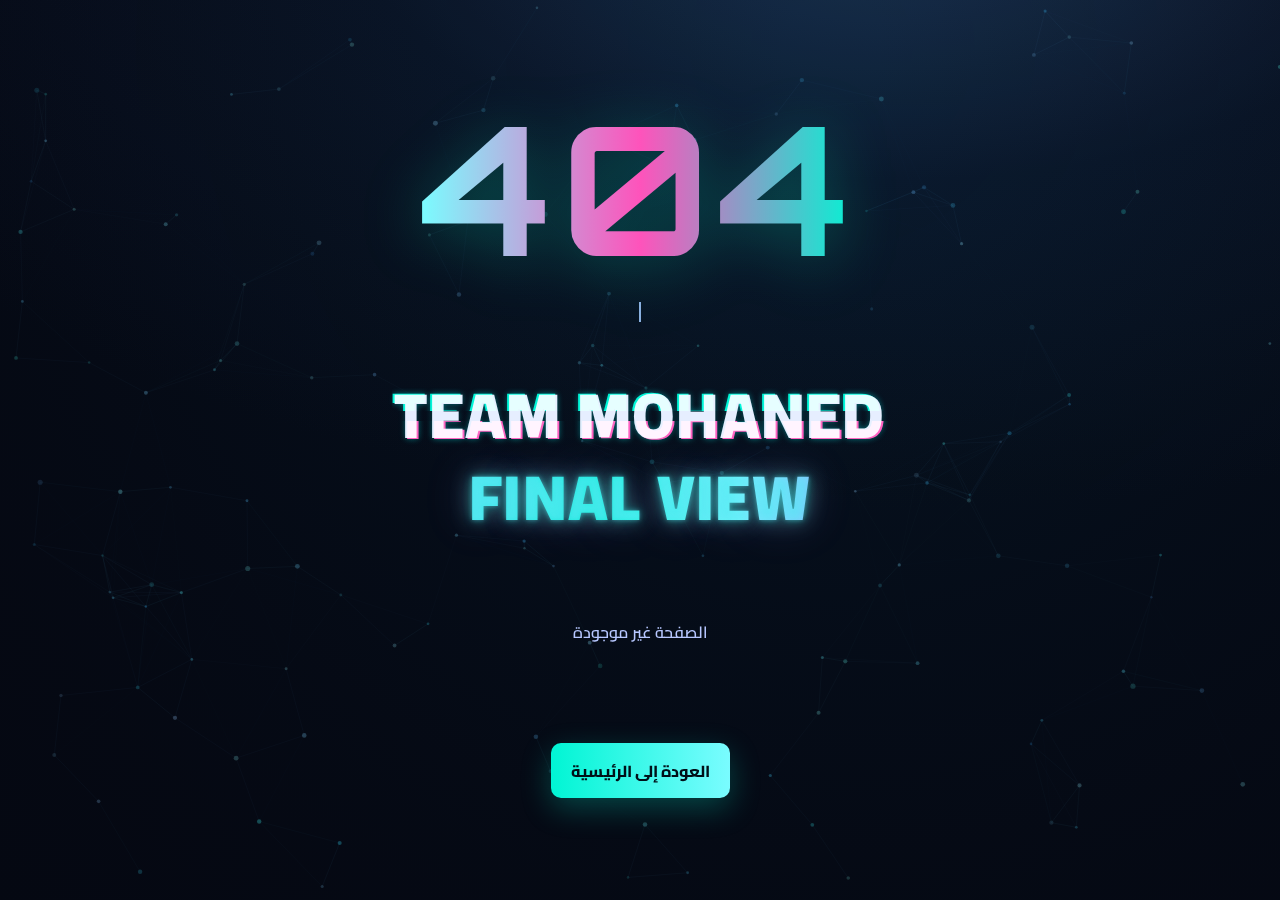
<file: pages/404/index.html>
<!doctype html>
<html lang="ar" dir="rtl">
  <head>
    <meta charset="utf-8" />
    <meta name="viewport" content="width=device-width, initial-scale=1" />
    <title>404 | Not Found</title>
    <meta name="description" content="صفحة 404 احترافية مع أنيميشن قوي لاسم Team Mohaned و Final View" />
    <link rel="preconnect" href="https://fonts.googleapis.com" />
    <link rel="preconnect" href="https://fonts.gstatic.com" crossorigin />
    <link href="https://fonts.googleapis.com/css2?family=Cairo:wght@300;600;800;1000&family=Orbitron:wght@600;800&display=swap" rel="stylesheet" />
    <link rel="stylesheet" href="./style.css" />
  </head>
  <body>
    <canvas id="particles"></canvas>

    <main class="wrap">
      <h1 class="code" aria-label="404">404
        <span class="notfound" aria-hidden="true">not found</span>
      </h1>

      <section class="names" aria-label="Brand Names">
        <div class="name glitch" data-text="Team Mohaned">Team Mohaned</div>
        <div class="name neon">Final View</div>
      </section>

      <p class="subtitle">الصفحة غير موجودة</p>

      <a class="btn" href="../../index.html" aria-label="العودة إلى الرئيسية">العودة إلى الرئيسية</a>
    </main>

    <script src="./script.js"></script>
  </body>
</html>
</file>
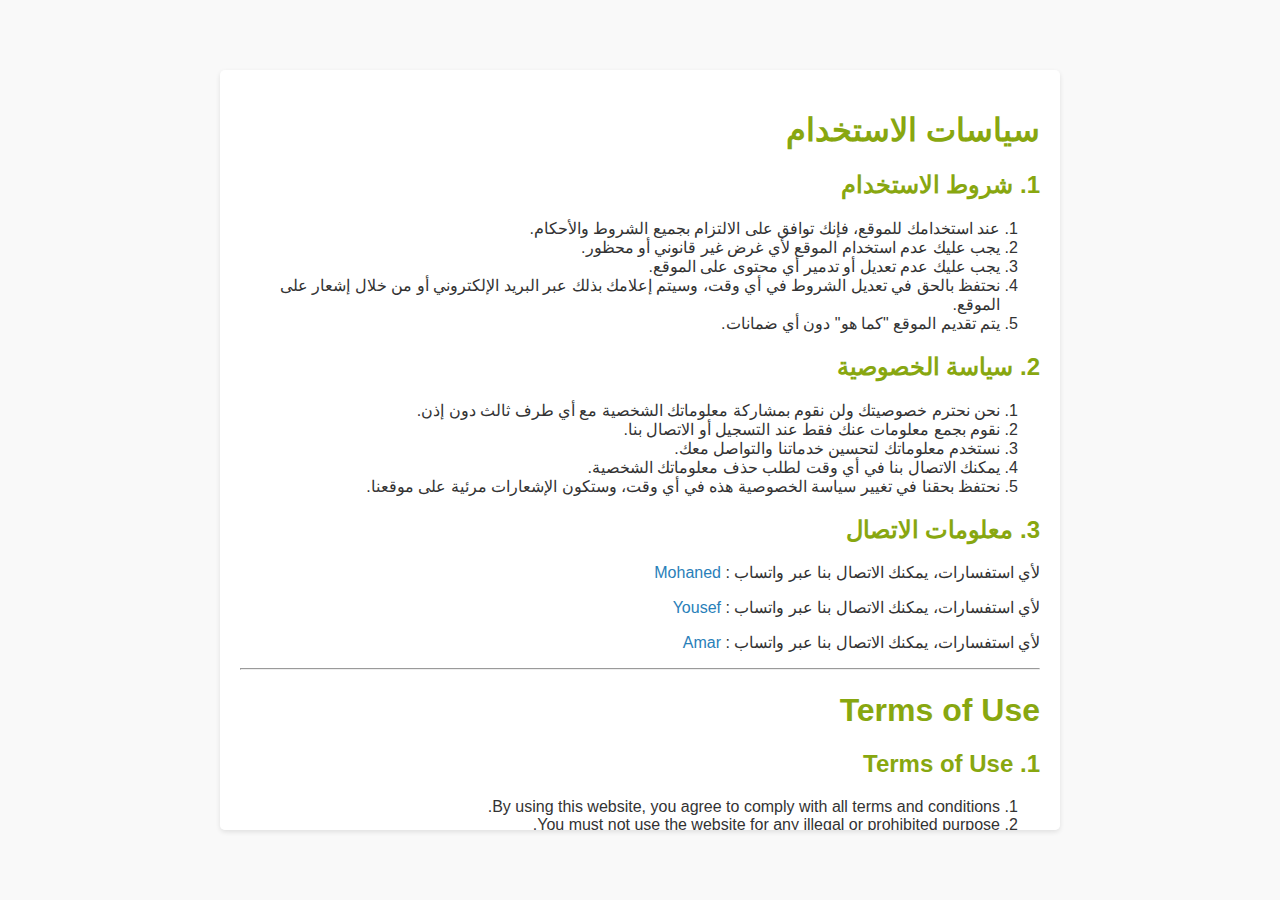
<file: pages/privacy.html>
<!DOCTYPE html>
<!-- saved from url=(0031)https://rakwan.net/privacy.html -->
<html lang="ar" dir="rtl"><head><meta http-equiv="Content-Type" content="text/html; charset=UTF-8">
    
    
    <meta http-equiv="X-UA-Compatible" content="IE=edge">
    <meta name="author" content="Team Mohaned & Final View">
    <meta name="description" content="موقع راكوان نت هو وجهتك للتعلم والتطوير في البرمجة والأمن السيبراني، حيث نقدم دورات تعليمية مميزة للمبتدئين والمحترفين.">
    <meta name="keywords" content="برمجة, أمن سيبراني, دورات تعليمية, راكوان نت, تطوير مهارات, تعلم البرمجة, دروس مجانية">
    <meta property="og:title" content="موقع راكوان نت">
    <meta property="og:description" content="تعلم البرمجة والأمن السيبراني مع دورات مميزة على موقع راكوان نت.">
    <meta property="og:image" content="new/rako.jpg"> <!-- ضع هنا رابط الصورة -->
    <meta property="og:url" content="https://rakwan.net">
    <meta property="og:type" content="website">
    <meta name="viewport" content="width=device-width, initial-scale=1.0">
    <title>سياسات الاستخدام</title>
    <link href="./سياسات الاستخدام_files/css2" rel="stylesheet">
    <style>
        html, body {
            height: 100%; /* يعطي ارتفاعًا كاملًا للصفحة */
            margin: 0;
            padding: 0;
            overflow: hidden; /* يمنع ظهور شريط تمرير للجسم */
        }

        body {
            font-family: 'Rubik', sans-serif;
            background-color: #f9f9f9; /* اختر لون الخلفية المناسب */
            color: #333; /* اختر لون النص المناسب */
            display: flex;
            justify-content: center;
            align-items: center;
        }

        .container {
            background-color: white; /* لون خلفية الحاوية */
            padding: 20px;
            border-radius: 5px;
            box-shadow: 0 2px 5px rgba(0, 0, 0, 0.1);
            width: 80%; /* يمكنك ضبط العرض كما تفضل */
            max-width: 800px; /* أقصى عرض للحاوية */
            height: 80vh; /* ارتفاع محدد للحاوية */
            overflow-y: auto; /* لإظهار شريط التمرير عموديًا للحاوية فقط */
        }

        /* تخصيص شريط التمرير للحاوية */
        .container::-webkit-scrollbar {
            width: 10px; /* عرض شريط التمرير */
        }

        .container::-webkit-scrollbar-track {
            background: #f1f1f1; /* لون خلفية شريط التمرير */
        }

        .container::-webkit-scrollbar-thumb {
            background: #aaca0a; /* لون شريط التمرير */
            border-radius: 10px; /* منح شريط التمرير شكل دائري */
        }

        .container::-webkit-scrollbar-thumb:hover {
            background: #a8cf0b; /* لون شريط التمرير عند التمرير فوقه */
        }

        h1, h2 {
            color: #88a710; /* اختر لون العناوين المناسب */
        }

        ol {
            margin-left: 20px;
        }

        a {
            color: #2980b9; /* اختر لون الروابط المناسب */
            text-decoration: none;
        }

        a:hover {
            text-decoration: underline;
        }
    </style>
</head>
<body>

    <div class="container">
        <h1>سياسات الاستخدام</h1>
        
        <h2>1. شروط الاستخدام</h2>
        <ol>
            <li>عند استخدامك للموقع، فإنك توافق على الالتزام بجميع الشروط والأحكام.</li>
            <li>يجب عليك عدم استخدام الموقع لأي غرض غير قانوني أو محظور.</li>
            <li>يجب عليك عدم تعديل أو تدمير أي محتوى على الموقع.</li>
            <li>نحتفظ بالحق في تعديل الشروط في أي وقت، وسيتم إعلامك بذلك عبر البريد الإلكتروني أو من خلال إشعار على الموقع.</li>
            <li>يتم تقديم الموقع "كما هو" دون أي ضمانات.</li>
        </ol>

        <h2>2. سياسة الخصوصية</h2>
        <ol>
            <li>نحن نحترم خصوصيتك ولن نقوم بمشاركة معلوماتك الشخصية مع أي طرف ثالث دون إذن.</li>
            <li>نقوم بجمع معلومات عنك فقط عند التسجيل أو الاتصال بنا.</li>
            <li>نستخدم معلوماتك لتحسين خدماتنا والتواصل معك.</li>
            <li>يمكنك الاتصال بنا في أي وقت لطلب حذف معلوماتك الشخصية.</li>
            <li>نحتفظ بحقنا في تغيير سياسة الخصوصية هذه في أي وقت، وستكون الإشعارات مرئية على موقعنا.</li>
        </ol>

        <h2>3. معلومات الاتصال</h2>
        <p>لأي استفسارات، يمكنك الاتصال بنا عبر واتساب  : <a href="https://wa.me/201119233458">Mohaned</a></p>
        <p>لأي استفسارات، يمكنك الاتصال بنا عبر واتساب  : <a href="https://wa.me/201153271691">Yousef</a></p>
        <p>لأي استفسارات، يمكنك الاتصال بنا عبر واتساب  : <a href="https://wa.me/201010766286">Amar</a></p>

        <hr>

        <h1>Terms of Use</h1>
        
        <h2>1. Terms of Use</h2>
        <ol>
            <li>By using this website, you agree to comply with all terms and conditions.</li>
            <li>You must not use the website for any illegal or prohibited purpose.</li>
            <li>You must not modify or destroy any content on the website.</li>
            <li>We reserve the right to change the terms at any time, and you will be notified via email or through a notice on the site.</li>
            <li>The website is provided "as is" without any warranties.</li>
        </ol>

        <h2>2. Privacy Policy</h2>
        <ol>
            <li>We respect your privacy and will not share your personal information with any third party without permission.</li>
            <li>We collect information about you only when you register or contact us.</li>
            <li>We use your information to improve our services and communicate with you.</li>
            <li>You can contact us at any time to request deletion of your personal information.</li>
            <li>We reserve the right to change this privacy policy at any time, and notifications will be visible on our site.</li>
        </ol>

        <h2>3. Contact Information</h2>
        <p>For any inquiries, you can contact us via whatsapp: <a href="https://wa.me/201119233458">Mohaned</a></p>
        <p>For any inquiries, you can contact us via whatsapp: <a href="https://wa.me/201153271691">Yousef</a></p>
        <p>For any inquiries, you can contact us via whatsapp: <a href="https://wa.me/201010766286">Amar</a></p>
    </div>



</body></html>
</file>
<file: pages/404/style.css>
/* ====== Reset & Base ====== */
* { box-sizing: border-box; }
html, body { height: 100%; }
body {
  margin: 0;
  background: radial-gradient(1200px 600px at 70% -10%, #1b2741 0%, #0a0f1f 45%, #060913 100%);
  color: #e6eeff;
  font-family: 'Cairo', system-ui, -apple-system, Segoe UI, Roboto, sans-serif;
  overflow: hidden; /* emphasize the scene */
}

/* ====== Particles Canvas ====== */
#particles {
  position: fixed; inset: 0;
  width: 100%; height: 100%;
  z-index: 0;
}

/* ====== Layout ====== */
.wrap {
  position: relative; z-index: 1;
  min-height: 100vh;
  display: grid;
  place-items: center;
  gap: 1.25rem;
  padding: 5vh 4vw 8vh;
  text-align: center;
}

/* ====== 404 Code ====== */
.code {
  margin: 0;
  position: relative; /* allow absolute child */
  font-family: 'Orbitron', monospace;
  font-size: clamp(4rem, 14vw, 18rem);
  letter-spacing: 0.05em;
  background: linear-gradient(90deg, #7afcff 0%, #fe53bb 50%, #00f5d4 100%);
  -webkit-background-clip: text; background-clip: text;
  color: transparent;
  filter: drop-shadow(0 8px 30px rgba(0, 255, 204, 0.25));
  animation: hue 10s linear infinite;
}

@keyframes hue { to { filter: hue-rotate(360deg) drop-shadow(0 8px 30px rgba(0, 255, 204, 0.25)); } }

/* ====== Names Section ====== */
.names { display: grid; gap: .5rem; }
.name {
  font-weight: 1000;
  line-height: 1.15;
  font-size: clamp(1.4rem, 5.5vw, 4rem);
  letter-spacing: .02em;
}

/* Glitch Effect for Team Mohaned */
.glitch {
  position: relative;
  display: inline-block;
  text-transform: uppercase;
  color: #e6eeff;
  text-shadow: 0 0 6px rgba(0, 255, 255, .25);
  animation: glitch-shake 2.4s infinite ease-in-out alternate;
}
.glitch::before, .glitch::after {
  content: attr(data-text);
  position: absolute; inset: 0;
  mix-blend-mode: screen;
}
.glitch::before {
  color: #00f5d4; /* teal */
  transform: translate(-2px, -1px);
  clip-path: polygon(0 2%, 100% 2%, 100% 44%, 0 44%);
}
.glitch::after {
  color: #fe53bb; /* magenta */
  transform: translate(2px, 1px);
  clip-path: polygon(0 56%, 100% 56%, 100% 100%, 0 100%);
}
@keyframes glitch-shake {
  0% { transform: skew(0deg); }
  20% { transform: skew(1deg); }
  40% { transform: skew(-1.5deg); }
  60% { transform: skew(.7deg); }
  80% { transform: skew(-.7deg); }
  100% { transform: skew(0deg); }
}

/* Neon Effect for Final View - tuned to background */
.neon {
  text-transform: uppercase;
  /* ألوان مائلة للأزرق/تركواز مع توهج بنفسجي خفيف لتناسب الخلفية الداكنة */
  background: linear-gradient(90deg, #76e4ff 0%, #00f5d4 40%, #7afcff 70%, #a47cff 100%);
  -webkit-background-clip: text; background-clip: text;
  color: transparent;
  text-shadow:
    0 0 4px rgba(118, 228, 255, .4),
    0 0 10px rgba(0, 245, 212, .35),
    0 0 22px rgba(122, 252, 255, .45),
    0 0 46px rgba(164, 124, 255, .28);
  animation: neon-pulse 1.8s ease-in-out infinite, hue-rotate 12s linear infinite;
}
@keyframes neon-pulse {
  0%, 100% { filter: brightness(1) saturate(1); }
  50% { filter: brightness(1.25) saturate(1.15); }
}
@keyframes hue-rotate { to { filter: hue-rotate(12deg); } }

/* ====== Subtitle & Button ====== */
.subtitle {
  margin: .25rem 0 .5rem;
  color: #b7c7ff;
  font-weight: 600;
  letter-spacing: .01em;
}

/* One-time typewriter under 404 (aligned to center 0) */
.notfound {
  position: absolute;
  left: 50%; transform: translateX(-50%);
  bottom: -1.4rem; /* sits just below the digits */
  font-family: 'Orbitron', monospace;
  font-size: clamp(.8rem, 2.2vw, 1rem);
  letter-spacing: .12em;
  color: #9ecbff;
  opacity: 0.95;
  /* typing effect */
  width: 0;
  white-space: nowrap;
  overflow: hidden;
  border-right: 2px solid rgba(158, 203, 255, 0.9);
  animation: typing 1.6s steps(9, end) 0.4s forwards, caret 600ms steps(1) 2 both;
}

@keyframes typing {
  from { width: 0; }
  to { width: 9ch; }
}
@keyframes caret {
  0%, 100% { border-right-color: rgba(158, 203, 255, 0.0); }
  50% { border-right-color: rgba(158, 203, 255, 0.9); }
}

.btn {
  display: inline-block;
  margin-top: .5rem;
  padding: .8rem 1.25rem;
  color: #001018;
  background: linear-gradient(90deg, #00f5d4, #7afcff);
  border-radius: 10px;
  text-decoration: none;
  font-weight: 800;
  box-shadow: 0 10px 30px rgba(0, 245, 212, .25);
  transition: transform .15s ease, box-shadow .15s ease;
}
.btn:hover {
  transform: translateY(-2px);
  box-shadow: 0 16px 36px rgba(0, 245, 212, .35);
}

/* ====== Footer ====== */
.credit {
  position: fixed;
  inset-inline: 0; bottom: 10px;
  text-align: center;
  color: #8aa0d6;
  font-size: .85rem;
  letter-spacing: .02em;
  z-index: 1;
  opacity: .8;
}

/* ====== Responsive Tweaks ====== */
@media (max-width: 420px) {
  .subtitle { font-size: .95rem; }
  .btn { padding: .7rem 1rem; }
}
</file>
